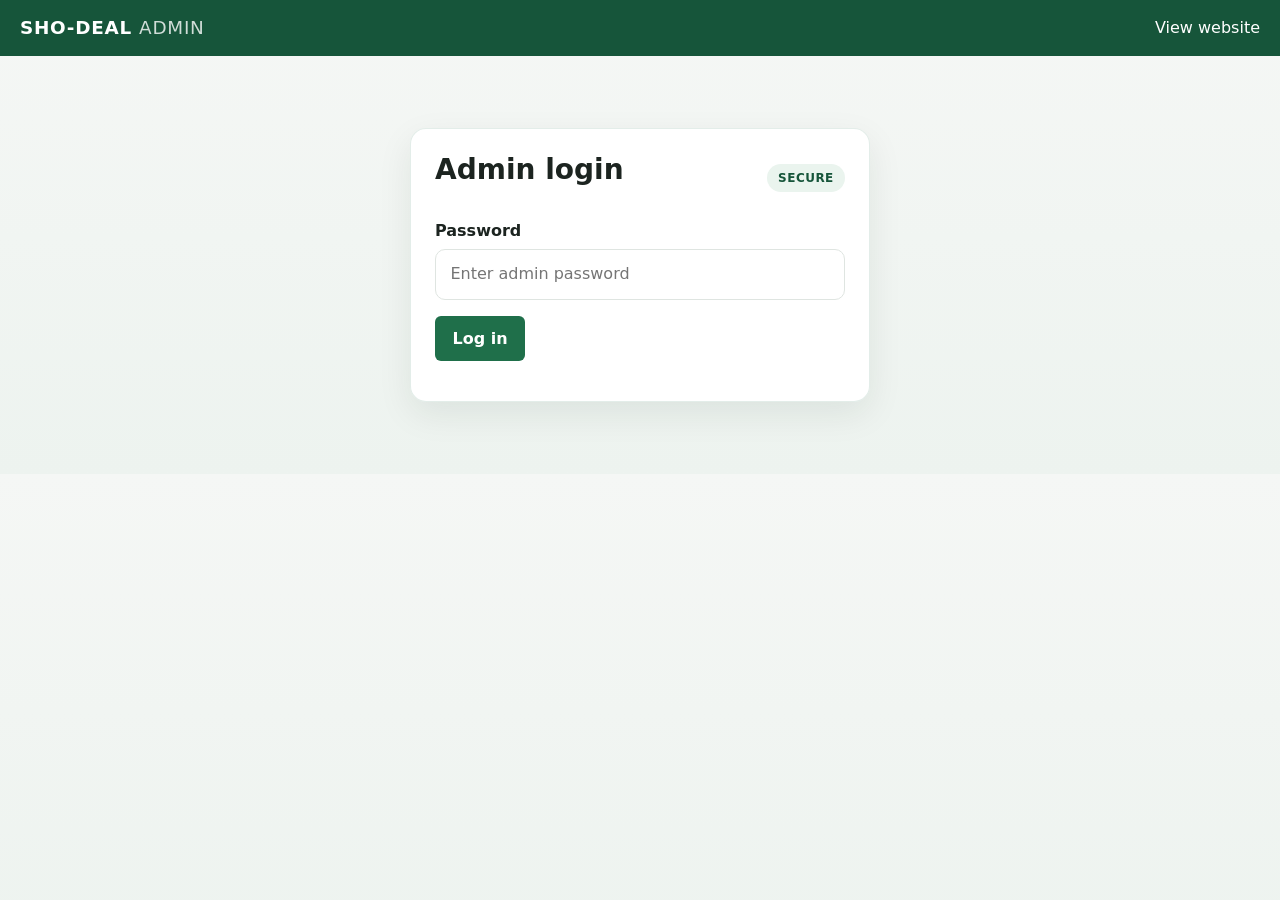
<file: admin.html>
<!DOCTYPE html>
<html lang="en">
<head>
  <meta charset="UTF-8">
  <meta name="viewport" content="width=device-width, initial-scale=1">
  <title>Admin | SHO-DEAL ENTERPRISE</title>
  <link rel="stylesheet" href="style.css">
  <style>
    body{background:linear-gradient(180deg,#f5f7f5 0%,#edf3ef 100%)}
    main{max-width:1200px}
    .panel{
      background:rgba(255,255,255,.96); border:1px solid rgba(31,111,74,.12);
      border-radius:16px; padding:1.5rem; margin:1.25rem auto 1.5rem;
      box-shadow:0 12px 35px rgba(13,36,26,.08); max-width:760px
    }
    .login-panel{max-width:460px;margin-top:3rem}
    .panel h2{margin-top:0;margin-bottom:1rem;font-size:1.75rem}
    .panel-header{display:flex;align-items:center;justify-content:space-between;gap:1rem;margin-bottom:1rem}
    .badge{display:inline-block;padding:.3rem .7rem;border-radius:999px;background:#eaf4ee;color:var(--green-dark);font-size:.75rem;font-weight:700;letter-spacing:.04em;text-transform:uppercase}
    label{display:block;font-weight:700;margin:.8rem 0 .35rem;color:var(--ink)}
    input,select,textarea{
      width:100%;padding:.8rem .9rem;border:1px solid var(--line);border-radius:10px;font:inherit;
      transition:border-color .18s ease,box-shadow .18s ease,transform .18s ease;background:#fff
    }
    input:focus,select:focus,textarea:focus{
      outline:none;border-color:var(--green);box-shadow:0 0 0 4px rgba(31,111,74,.12)
    }
    textarea{min-height:120px;resize:vertical}
    .two{display:grid;grid-template-columns:1fr 1fr;gap:1rem}
    #msg,#login-msg{margin:.75rem 0;font-weight:600}
    #msg.success,#login-msg.success{color:var(--green-dark)}
    #msg.error,#login-msg.error{color:#b3261e}
    .list{background:rgba(255,255,255,.9);border:1px solid var(--line);border-radius:12px;overflow:hidden}
    .list td,.list th{vertical-align:middle;padding:.8rem .9rem}
    .list th{background:#f3f7f4;font-weight:700;color:var(--green-dark)}
    .list tr:nth-child(even) td{background:#fafcfb}
    .list button{margin-right:.4rem;padding:.45rem .75rem;cursor:pointer;border-radius:8px;border:1px solid var(--line);background:#fff;font-weight:600;color:var(--ink)}
    .list button:hover{border-color:var(--green);color:var(--green-dark)}
    .hidden{display:none}
    #orders .muted{display:block;margin-top:.3rem}
    @media (max-width:600px){.two{grid-template-columns:1fr}.panel{padding:1rem}.panel h2{font-size:1.45rem}}
  </style>
</head>
<body>
  <header class="site-header">
    <a class="brand" href="index.html">SHO-DEAL <span>ADMIN</span></a>
    <nav><a href="index.html">View website</a><a href="#" id="logout" class="hidden">Log out</a></nav>
  </header>

  <main>
    <section id="login" class="panel login-panel">
      <div class="panel-header">
        <h2>Admin login</h2>
        <span class="badge">Secure</span>
      </div>
      <label for="password">Password</label>
      <input type="password" id="password" placeholder="Enter admin password">
      <p><button class="btn" id="login-btn">Log in</button></p>
      <div id="login-msg" class="muted" aria-live="polite"></div>
    </section>

    <section id="dashboard" class="hidden">
      <div class="panel">
        <div class="panel-header">
          <h2 id="form-title">Add a new product</h2>
          <span class="badge">Inventory</span>
        </div>
        <form id="product-form">
          <input type="hidden" id="id">
          <div class="two">
            <div><label for="category">Type</label>
              <select id="category"><option value="car">Car</option><option value="part">Car part</option></select></div>
            <div><label for="name">Name</label><input id="name" required></div>
          </div>
          <div class="two">
            <div><label for="year">Year</label><input id="year" type="number"></div>
            <div><label for="price">Price (₦)</label><input id="price" type="number" required></div>
          </div>
          <label for="description">Description</label><textarea id="description" rows="3"></textarea>
          <div class="two">
            <div><label for="engine">Engine</label><input id="engine"></div>
            <div><label for="mileage">Mileage</label><input id="mileage"></div>
            <div><label for="transmission">Transmission</label><input id="transmission"></div>
            <div><label for="fuel">Fuel</label><input id="fuel"></div>
            <div><label for="color">Color</label><input id="color"></div>
            <div><label for="condition">Condition</label><input id="condition"></div>
          </div>
          <label for="image">Photo (JPG, PNG or WEBP, max 5 MB)</label>
          <input id="image" type="file" accept="image/jpeg,image/png,image/webp">
          <div id="msg"></div>
          <button type="submit" class="btn" id="save-btn">Save product</button>
          <button type="button" class="btn hidden" id="cancel-btn" style="background:#5d6a63">Cancel edit</button>
        </form>
      </div>

      <h2>Your products</h2>
      <table class="list" id="list"></table>

      <h2>Orders</h2>
      <div style="overflow-x:auto"><table class="list" id="orders"></table></div>
    </section>
  </main>
  <script src="admin.js"></script>
</body>
</html>
</file>
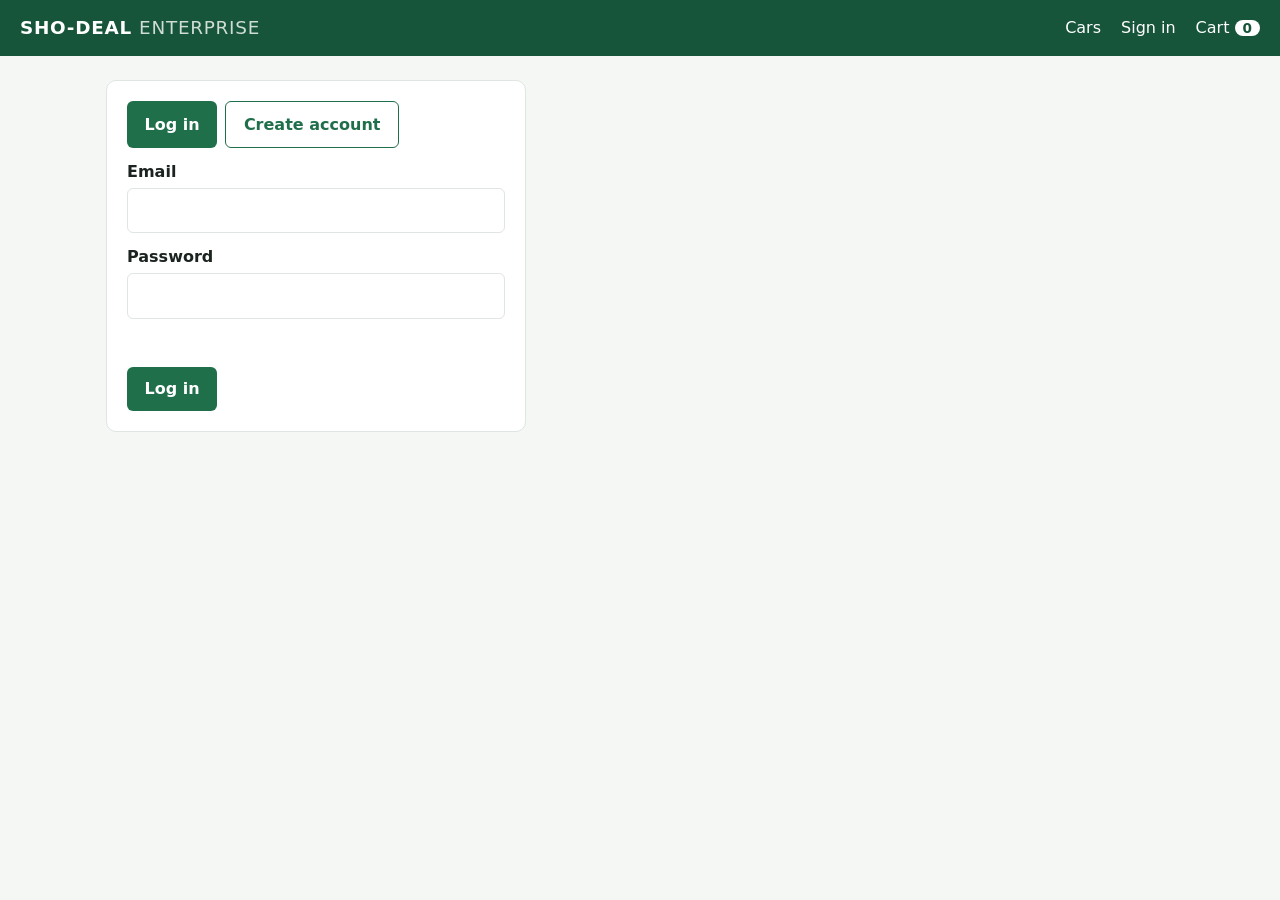
<file: checkout.html>
<!DOCTYPE html>
<html lang="en">
<head>
  <meta charset="UTF-8">
  <meta name="viewport" content="width=device-width, initial-scale=1">
  <title>Checkout | SHO-DEAL ENTERPRISE</title>
  <link rel="stylesheet" href="style.css">
  <style>
    .wrap{display:grid;grid-template-columns:1fr 1fr;gap:1.5rem;max-width:900px}
    .panel{background:var(--card);border:1px solid var(--line);border-radius:10px;padding:1.25rem}
    label{display:block;font-weight:600;margin:.75rem 0 .25rem}
    input[type=text],input[type=tel],textarea{width:100%;padding:.6rem;border:1px solid var(--line);border-radius:6px;font:inherit}
    .pay{display:flex;gap:.6rem;align-items:flex-start;font-weight:400;border:1px solid var(--line);border-radius:6px;padding:.7rem;margin:.5rem 0;cursor:pointer}
    .pay input{width:auto;margin-top:.3rem}
    .row{display:flex;justify-content:space-between;gap:1rem;padding:.4rem 0;border-bottom:1px solid var(--line)}
    .err{color:#b3261e;font-weight:600;min-height:1.5rem;margin:.75rem 0}
    @media (max-width:700px){.wrap{grid-template-columns:1fr}}
  </style>
</head>
<body>
  <header class="site-header">
    <a class="brand" href="index.html">SHO-DEAL <span>ENTERPRISE</span></a>
    <nav><a href="index.html">Cars</a><a href="#" id="signin">Sign in</a><a href="cart.html">Cart <b id="cart-count">0</b></a></nav>
  </header>
  <main>
    <h2>Checkout</h2>
    <div class="wrap">
      <form class="panel" id="form">
        <label for="address">Delivery address</label>
        <textarea id="address" rows="3" required></textarea>
        <label for="phone">Phone number</label>
        <input id="phone" type="tel" required>
        <label>Payment</label>
        <label class="pay"><input type="radio" name="pay" value="card"><span><strong>Pay online by card</strong><br><span class="muted">Demo secure checkout</span></span></label>
        <label class="pay"><input type="radio" name="pay" value="pay_on_delivery" checked><span><strong>Pay on delivery</strong><br><span class="muted">Pay when your order arrives</span></span></label>
        <div class="err" id="err"></div>
        <button class="btn" type="submit" id="place">Place order</button>
      </form>
      <div class="panel"><h3 style="margin-top:0">Your order</h3><div id="summary">Loading...</div></div>
    </div>
  </main>
  <script src="shared.js"></script>
  <script>
    const $ = id => document.getElementById(id);
    const naira = n => '₦' + Number(n).toLocaleString('en-NG');
    (async () => {
      if (!userToken()) { location.href = 'account.html?next=checkout.html'; return; }
      try {
        const items = await userApi('/cart');
        if (!items.length) { location.href = 'cart.html'; return; }
        const total = items.reduce((s, i) => s + Number(i.price) * i.quantity, 0);
        $('summary').innerHTML = items.map(i => `<div class="row"><span>${esc(i.name)} × ${i.quantity}</span><span>${naira(i.price * i.quantity)}</span></div>`).join('')
          + `<div class="row"><strong>Total</strong><strong>${naira(total)}</strong></div>`;
      } catch (e) { if (e.status === 401) location.href = 'account.html?next=checkout.html'; else $('summary').textContent = e.message; }
    })();

    $('form').onsubmit = async e => {
      e.preventDefault(); $('err').textContent = ''; $('place').disabled = true; $('place').textContent = 'Placing order...';
      try {
        const data = await userApi('/checkout', { method: 'POST', body: JSON.stringify({
          delivery_address: $('address').value, phone: $('phone').value,
          payment_method: document.querySelector('input[name=pay]:checked').value }) });
        location.href = data.payment_url || data.redirect;
      } catch (err) { $('err').textContent = err.message; $('place').disabled = false; $('place').textContent = 'Place order'; }
    };
  </script>
</body>
</html>
</file>
<file: style.css>
:root{--green:#1f6f4a;--green-dark:#16553a;--ink:#1c2420;--muted:#5d6a63;--bg:#f5f7f5;--card:#fff;--line:#dfe5e1}
*{box-sizing:border-box}
body{margin:0;font-family:system-ui,-apple-system,"Segoe UI",Roboto,sans-serif;background:var(--bg);color:var(--ink);line-height:1.5}
a{color:var(--green)}
main{max-width:1100px;margin:0 auto;padding:1.5rem 1rem 3rem}
h1,h2,h3{line-height:1.2}
.muted{color:var(--muted);font-size:.92rem}

.site-header{display:flex;justify-content:space-between;align-items:center;flex-wrap:wrap;gap:.75rem;background:var(--green-dark);color:#fff;padding:.9rem 1.25rem}
.site-header a{color:#fff;text-decoration:none}
.brand{font-weight:800;letter-spacing:.04em;font-size:1.15rem}
.brand span{font-weight:400;opacity:.8}
.site-header nav{display:flex;gap:1.25rem;align-items:center}
.site-header nav a:hover{text-decoration:underline}
#cart-count{background:#fff;color:var(--green-dark);border-radius:999px;padding:0 .5rem;font-size:.85rem}

.btn{display:inline-block;background:var(--green);color:#fff;border:0;border-radius:6px;padding:.65rem 1.1rem;font:inherit;font-weight:600;cursor:pointer;text-decoration:none}
.btn:hover{background:var(--green-dark)}
.btn:disabled{opacity:.6;cursor:not-allowed}
.btn.ghost{background:#fff;color:var(--green);border:1px solid var(--green)}
.btn.ghost.on{background:var(--green);color:#fff}

.filters{display:flex;gap:.5rem;margin:1rem 0 1.25rem;flex-wrap:wrap}
.grid{display:grid;grid-template-columns:repeat(auto-fill,minmax(260px,1fr));gap:1.25rem}
.card{background:var(--card);border:1px solid var(--line);border-radius:10px;overflow:hidden;display:flex;flex-direction:column}
.card img,.card .noimg{width:100%;height:180px;object-fit:cover;background:#e8ede9;display:flex;align-items:center;justify-content:center;color:var(--muted)}
.card .body{padding:1rem;display:flex;flex-direction:column;gap:.35rem;flex:1}
.card h3{margin:0;font-size:1.05rem}
.price{font-weight:800;color:var(--green-dark);font-size:1.15rem}
.specs{display:flex;flex-wrap:wrap;gap:.3rem;margin:.25rem 0}
.specs span{background:#eef3ef;border-radius:999px;padding:.1rem .6rem;font-size:.78rem}
.card .btn{margin-top:auto}

table{border-collapse:collapse;width:100%}
th,td{text-align:left;padding:.6rem;border-bottom:1px solid var(--line)}
.cart-table{background:var(--card);border:1px solid var(--line);border-radius:10px}
.thumb{width:72px;height:54px;object-fit:cover;border-radius:6px}
.qty{white-space:nowrap}
.qty button{width:30px;height:30px;border:1px solid var(--line);background:#fff;border-radius:6px;cursor:pointer;font-size:1rem}
.qty span{display:inline-block;min-width:1.8rem;text-align:center}
button.link{background:none;border:0;color:#b3261e;cursor:pointer;font:inherit;text-decoration:underline}
.total{display:flex;justify-content:space-between;align-items:center;margin-top:1rem;font-size:1.2rem;font-weight:700}
</file>
